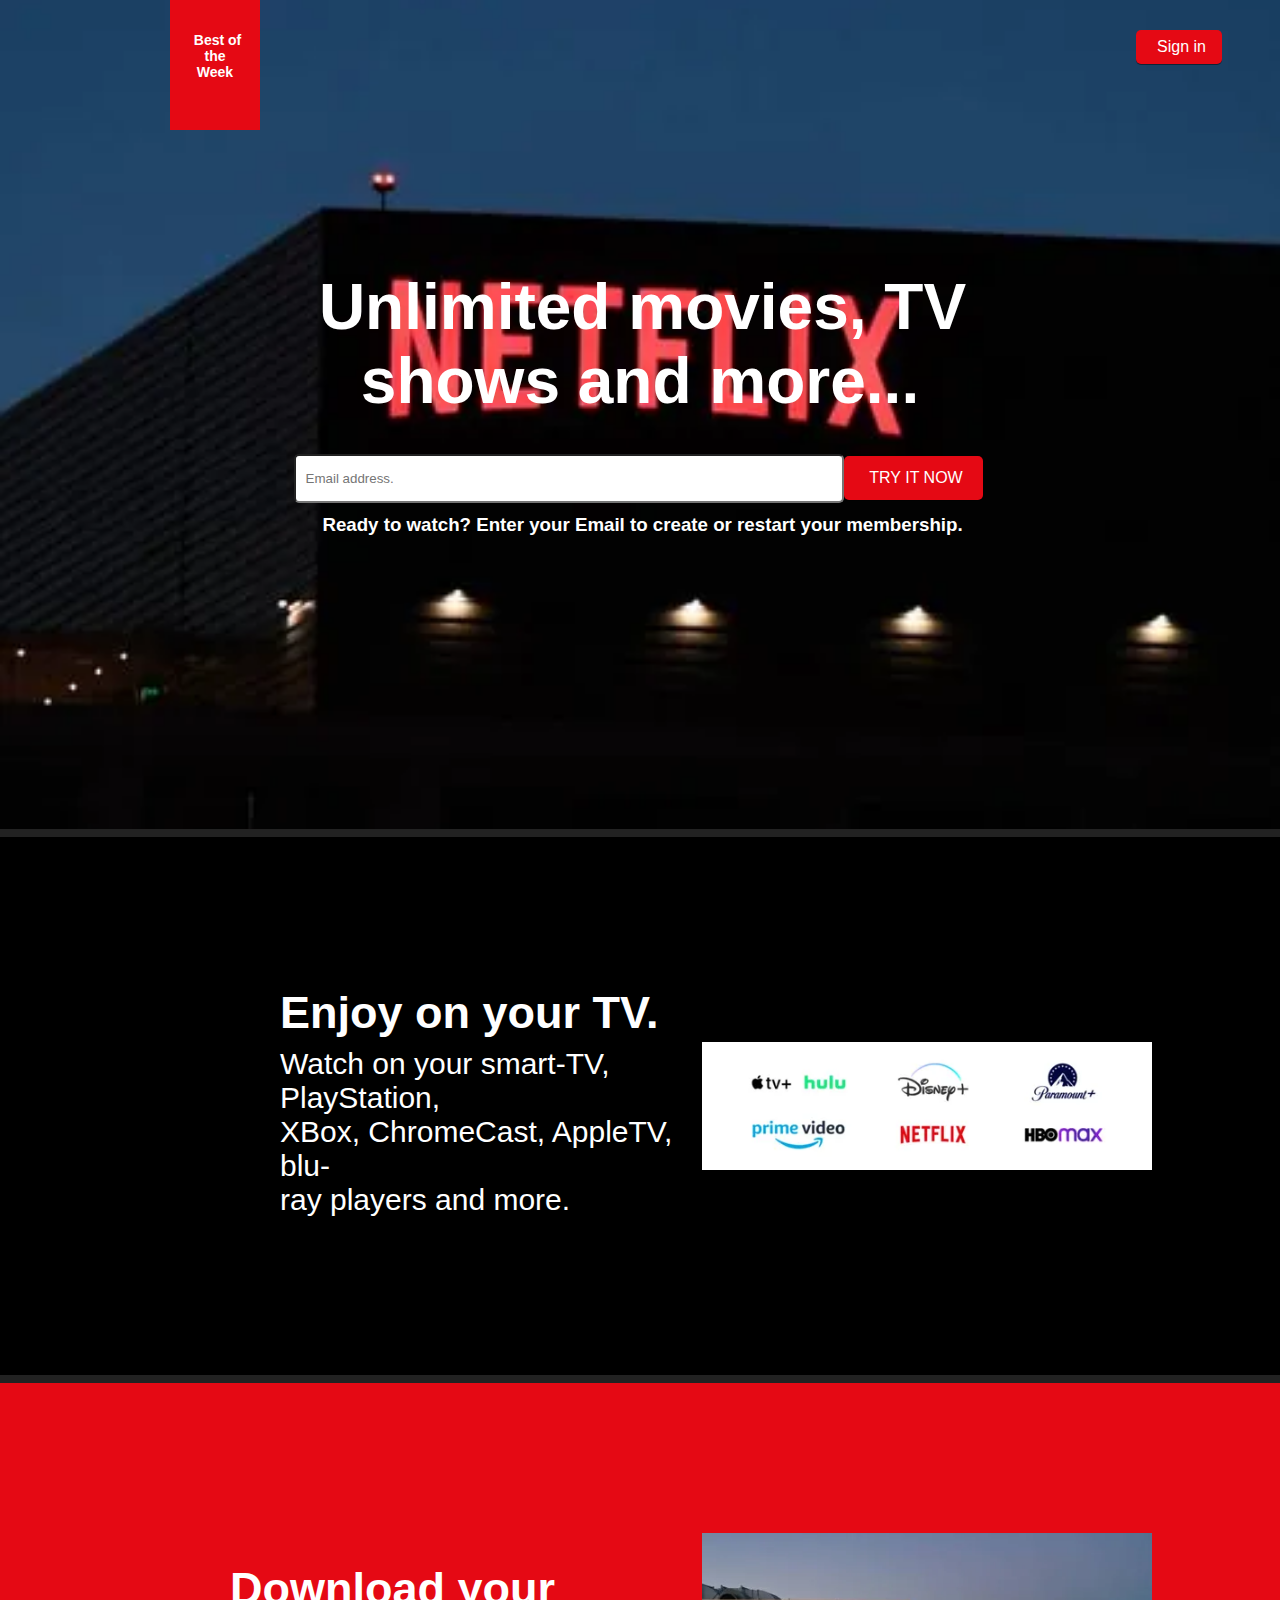
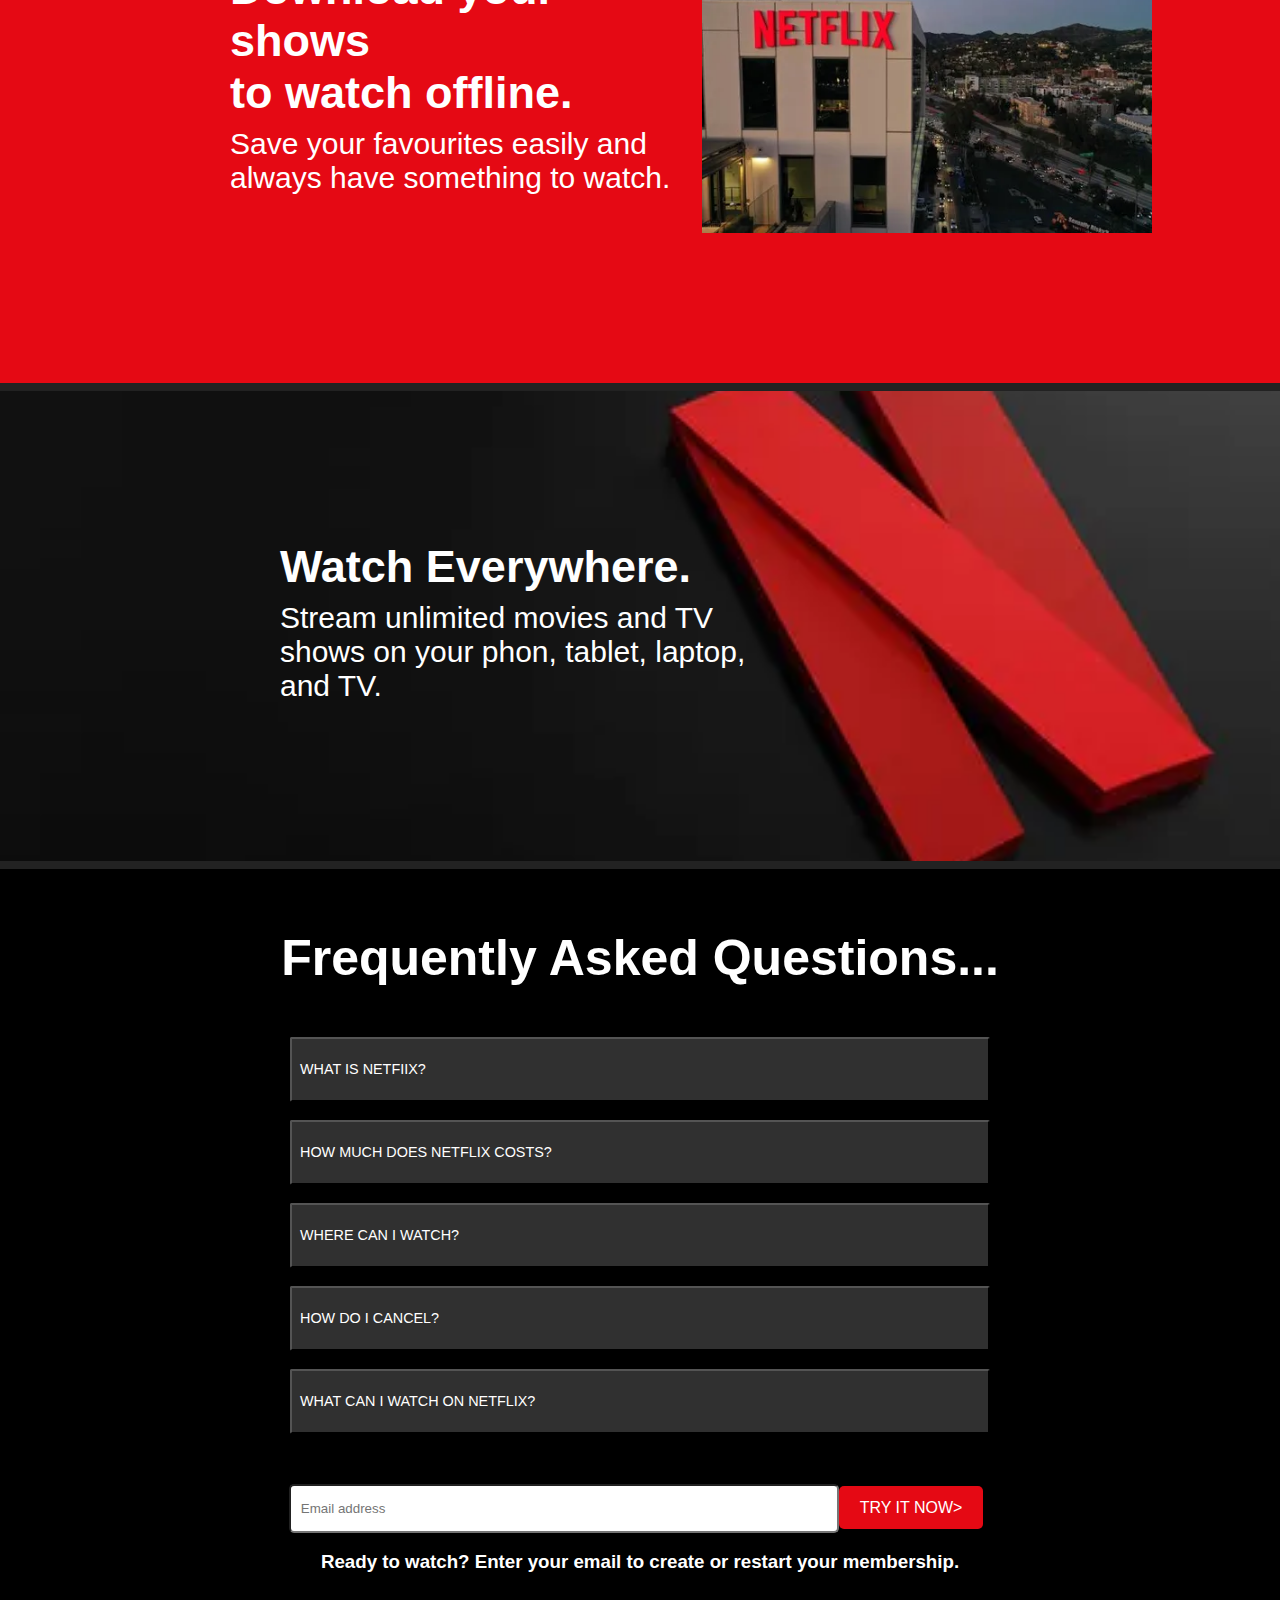
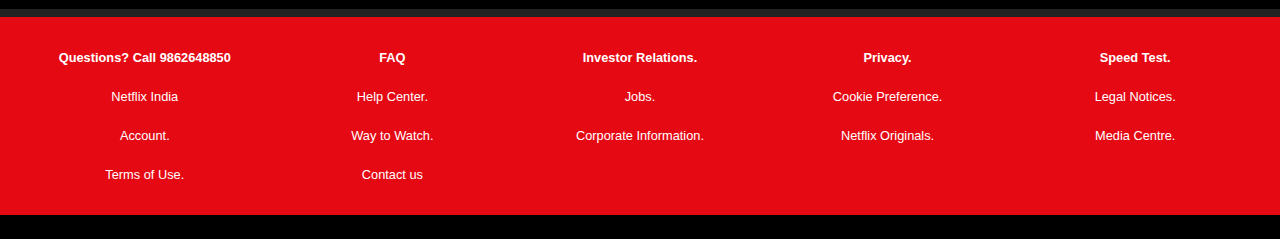
<file: index.html>
<!DOCTYPE html>
<html>
<head>
	<title>Netflix - Watch TV Shows Online, Watch Movies Online</title>
	<meta charset="utf-16">  
  	<meta name="viewport" content="width=device-width, initial-scale=1.0" zoom="1.0">
  	<meta http-equiv="X-UA-compatible" content="ie=">
  	<link rel="shortcut icon" type="image/png" href="Image/netflix.webp">
  	<link rel="stylesheet" type="text/css" href="index.css">
</head>

<body>
	<header class="showcase">
		<div class="showcase-top">
			<p>Best of the Week</p>
		</div>
		 
		<nav>
			<a href="#" class="btn btn-m"> Sign in <i class="fas fa-chevron-right btn-icon"></i>
			</a>
		</nav>
		<div class="showcase-content" >
			<br><br><br><br><br><br><br><br><br><br><br><br><br><br><br>
			<h1>Unlimited movies, TV<br>shows and more...</h1>
			<br><br>
			<div class="search-box">
			<input class="search-txt" type="text" name="box" placeholder="Email address."><a href="#" class="btn  btn-x1">TRY IT NOW<i class="fas fa-chevron-right btn-icon"></i>
			</a>			
			</div>
		</div>
				
		<div>
			<h3>Ready to watch?  Enter your Email to create or restart your membership. </h3>
			<br><br>				
		</div>
	</header>
			   

	<div class="enjoy-tv">
		<div>
			<h2> Enjoy on your TV. </h2>
			<p>Watch on your smart-TV, PlayStation,<br>XBox, ChromeCast, AppleTV, blu-<br>ray players and more.</p>
		</div>
		<img src="Image/netflix2.webp">
	</div>

	<div class="Watch-offline">
		<div>
			<h2>Download your shows<br>to watch offline.</h2>
			<p>Save your favourites easily and<br>always have something to watch.</p>
		</div>
		<img src="Image/netflix3.webp">
	</div>

	<div class="watch-everywhere">
		<h2>Watch Everywhere.</h2>
		<p>Stream unlimited movies and TV<br>shows on your phon, tablet, laptop,<br>and TV.</p>
	</div>

	<div class="ask-question">
		<h1>Frequently Asked Questions...</h1>
		<button>What is Netfiix?</button><br><br>
		<button>How much does Netflix costs?</button><br><br>
		<button>Where can I watch?</button><br><br>
		<button>How do I cancel?</button><br><br>
		<button>What can I watch on netflix?</button>
	</div>

	<div>
		<input class="search-txt" type="text" name="box" placeholder="Email address"><a href="#" class="btn btn-x1">TRY IT NOW><i class="fas fa-chevron-right btn-icon"></i></a>
	</div>
	<br>

	<div>
		<h3>Ready to watch? Enter your email to create or restart your membership.</h3><br><br>
	</div>

	<footer class="page-down">
			<p style="font-weight: 600;"><a href="#">Questions? Call 9862648850</a></p>
			<p style="font-weight: 600;"><a href="#">FAQ</a></p>
			<p style="font-weight: 600;"><a href="#">Investor Relations.</a></p>
			<p style="font-weight: 600;"><a href="#">Privacy.</a></p>
			<p style="font-weight: 600;"><a href="#">Speed Test.</a></p>
			<p><a href="#">Netflix India</a></p>	
			<p><a href="#">Help Center.</a></p>
			<p><a href="#">Jobs.</a></p>
			<p><a href="#">Cookie Preference.</a></p>
			<p><a href="#">Legal Notices.</a></p>
			<p><a href="login.html">Account.</a></p>
			<p><a href="#">Way to Watch.</a></p>
			<p><a href="#">Corporate Information.</a></p>
			<p><a href="#">Netflix Originals.</a></p>
			<p><a href="#">Media Centre.</a></p>	
			<p><a href="terms.html">Terms of Use.</a></p>
			<p><a href="#">Contact us</a></p>
	</footer>
</body>
</html>
</file>
<file: index.css>
:root {
	--primary-color: #e50914;
}
 
* {
	box-sizing: border-box;
	margin: 0;
	padding: 0;
}

body {
	font-family: 'Arial' , sans-serif;
	--webkit-font-smoothing: antialiased;
	background: #000;
	color: #999;
	text-align: center;
}

ul {
	list-style: none;
}

h1{
	font-size: 4rem;
}

h1, h2, h3, h4 {
	color: #fff;
}

a{
	color: #fff;
	text-decoration: none;
}

p {
	margin: 0.5rem 0;
}

img {
	width: 100%;
}

.showcase {
	width: 100%;
	height: 93vh;
	position: left;
	background: url('Image/netflix1.webp') no-repeat center center/cover;
	border-bottom: 8px solid #222;
	text-indent: 5px;
}

.showcase-top {
	position: absolute;
	height: 130px;
	width: 90px;
	margin-left: 170px;
	background-color: var(--primary-color);
	color: #fff;
	padding: 15px;
	padding-top: 24px;
	font-size: 14px;
	font-weight: 600;
	font-family: sans-serif;
	cursor: pointer;
}

.showcase-top img {
	width: 170px;
	position: absolute;
	top: 50%;
	left: 50%;
	transform: translate( -50%, -50%);
	border-bottom: 8px solid #222;
}

nav {
	float: right;
	padding-top: 30px;
	padding-right: 50px;
}

/* Button */
.btn {
	display: inline-block;
	background: var(--primary-color);
	text-align: center;
	border : none;
	cursor: pointer;
	
	margin-right: 0.5rem;
	outline: none;
	box-shadow: 0 1px 0 rgba(0,0,0,0.45);
	border-radius: 5px;
	transition: background-color .4s;
	padding: 0.5rem 1rem;
}

.btn:hover {
	opacity: 0.7;
}

.btn-rounded {
	border-radius: 5px;
}

.btn-x1 {
	font-size: 1rem;
	padding: 0.8rem 1.3rem;
	text-transform: uppercase; 
}

.search-box {
	position: center;
	transform: translate(-50,-50);
	height: 60px;
}

input {
	height: 49px;
	width: 550px;
	border-radius: 5px;
	padding: 0px 10px;
}

.enjoy-tv {
	font-size: 30px;
	text-align: left;
	position: relative;
	padding: 150px 10%;
	padding-left: 280px;
	margin-bottom: 0;
	background: 0 0;
	color: #fff;
	display: flex;
	align-items: center;
	border-bottom: 8px solid #222; 
}

.enjoy-tv img {
	width: 450px;
}

.Watch-offline {
	font-size: 30px;
	text-align: left;
	position: relative;
	padding: 150px 10%;
	margin-bottom: 0;
	padding-left: 230px;
	background: var(--primary-color);
	color: #fff;
	display: flex;
	align-items: center;
	border-bottom: 8px solid #222;
}

.Watch-offline img {
	width: 450px;
	margin-left: 20px;
}

.watch-everywhere {
	font-size: 30px;
	text-align: left;
	position: relative;
	padding: 150px 10%;
	padding-left: 280px;
	margin-bottom: 0;
	color: #fff;
	display: block;
	border-bottom: 8px solid #222;	
	background: url('Image/netflix.webp') no-repeat center center/cover;
}

.watch-everywhere img {
	width: 450px;
	position: absolute;
	top: 50%;
	left: 50%;
	transform: translate(+20%, -50%);
	display: block;
}

.ask-question {
	padding-top: 60px;
	padding-bottom: 50px;
}

.ask-question h1 {
	font-size: 50px;
	padding-bottom: 50px;
}

.ask-question button {
	display: center;
	text-align: left;
	background-color: #303030;
	color: white;
	height: 65px;
	width: 700px;
	font-size: 0.9rem;
	padding: 0.3rem 0.5rem;
	text-transform: uppercase;
	border-radius: 2px;
}

.page-down {
	border-top: 8px solid #222;
	background-color: var(--primary-color);
	font-size: 0.8rem;
	margin-bottom: 1.5rem;
	padding: 25px;
	display: grid;
	grid-template-columns: repeat(5, 1fr);
	grid-gap: 0.5rem;
}
</file>
